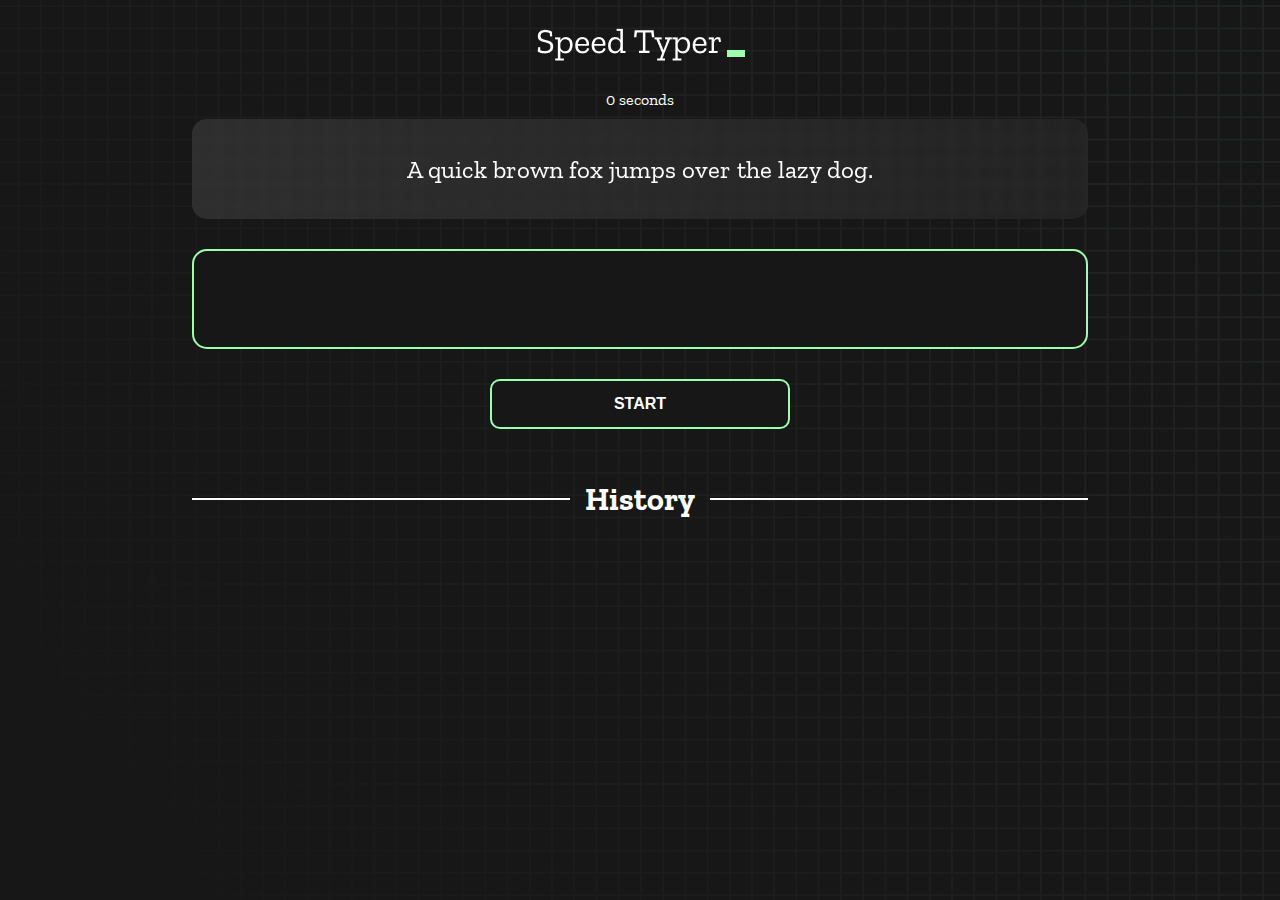
<file: index.html>
<!DOCTYPE html>
<html lang="en">

<head>
  <meta charset="UTF-8" />
  <meta http-equiv="X-UA-Compatible" content="IE=edge" />
  <meta name="viewport" content="width=device-width, initial-scale=1.0" />
  <title>Type Monster</title>
  <link rel="stylesheet" href="styles.css" />
  <link rel="preconnect" href="https://fonts.googleapis.com" />
  <link rel="preconnect" href="https://fonts.gstatic.com" crossorigin />
  <link href="https://fonts.googleapis.com/css2?family=Zilla+Slab:wght@300;400;500&display=swap" rel="stylesheet" />
</head>

<body>
  <h1 class="title"><img src="./logo.png" /></h1>
  <div id="show-time">0 seconds</div>

  <div class="box-container">
    <div id="question"></div>

    <div id="display" class="d-none"></div>

    <div class="buttons">
      <button id="starts">START</button>
    </div>

    <div class="divider-container">
      <div class="line"></div>
      <h1 class="title2">History</h1>
      <div class="line"></div>
    </div>
  </div>
  <div id="histories"></div>

  <div id="countdown"></div>
  <div id="modal-background" class="hidden"></div>
  <div id="result" class="hidden"></div>

  <script src="./history.js"></script>
  <script src="./script.js"></script>
</body>

</html>
</file>
<file: styles.css>
* {
  padding: 0;
  margin: 0;
  box-sizing: border-box;
}

body {
  background-image: url("./bg.png");
  background-size: cover;
  background-position: left top;
  font-family: "Zilla Slab", serif;
}

.box-container {
  width: 70%;
  margin: 0 auto;
}

#question {
  height: 100px;
  display: flex;
  align-items: center;
  justify-content: center;
  color: white;
  font-size: 25px;
  border-radius: 15px;
  background: rgb(255, 255, 255);
  background: linear-gradient(92.49deg,
      rgba(255, 255, 255, 0.1) 0.18%,
      rgba(255, 255, 255, 0.05) 99.85%);
  backdrop-filter: blur(5px);
  margin-bottom: 30px;
}

#display {
  height: 100px;
  display: flex;
  flex-wrap: wrap;
  align-items: center;
  padding-left: 5rem;
  color: white;
  font-size: 32px;
  background-color: #171717;
  border: 2px solid #9dffad;
  border-radius: 15px;
}


#countdown {
  position: fixed;
  height: 100vh;
  width: 100vw;
  background-color: rgba(0, 0, 0, 0.8);
  top: 0;
  left: 0;
  display: flex;
  align-items: center;
  justify-content: center;
  font-size: 3rem;
  color: white;
  display: none;
}

#result {
  position: fixed;
  top: 50%;
  left: 50%;
  transform: translate(-50%, -50%);
  height: 250px;
  width: 400px;
  background-color: #171717;
  border-radius: 15px;
  border: 2px solid #9dffad;
  color: white;
  text-align: center;
  padding: 2rem;
}

#show-time {
  text-align: center;
  color: white;
  margin: 10px 0;
}

.green {
  color: #9dffad;
}

.red {
  color: #eb6565;
}

.bold {
  font-weight: 700;
}

.inactive {
  border: 2px solid white !important;
}

.hidden {
  display: none;
}

.title {
  text-align: center;
  color: white;
  margin: 20px 0;
}

.divider-container {
  height: 80px;
  display: flex;
  justify-content: center;
  align-items: center;
  gap: 15px;
  margin: 0 auto;
}

.line {
  height: 2px;
  background: white;
  width: 100%;
}

.title2 {
  color: white;
  display: block;
}

.buttons {
  display: flex;
  justify-content: center;
  margin: 30px 0;
}

button {
  padding: 10px 20px;
  border: none;
  font-size: 16px;
  font-weight: bold;
  width: 300px;
  height: 50px;
  color: white;
  background-color: #171717;
  border-radius: 10px;
  border: 2px solid #9dffad;
  cursor: pointer;
}

#histories {
  display: flex;
  flex-wrap: wrap;
  justify-content: space-around;
}

.card {
  width: 30%;
  height: auto;
  padding: 50px;
  /* display: flex; */
  text-align: center;
  /* justify-content: space-between;
  align-items: center; */
  padding: 20px 30px;
  color: white;
  border-radius: 15px;
  background: rgb(255, 255, 255);
  background: linear-gradient(92.49deg,
      rgba(255, 255, 255, 0.1) 0.18%,
      rgba(255, 255, 255, 0.05) 99.85%);
  backdrop-filter: blur(5px);
  margin-bottom: 30px;
}

#modal-background {
  background: rgb(255, 255, 255);
  background: linear-gradient(92.49deg,
      rgba(255, 255, 255, 0.1) 0.18%,
      rgba(255, 255, 255, 0.05) 99.85%);
  backdrop-filter: blur(5px);
  height: 100vh;
  width: 100%;
  position: fixed;
  top: 0;
}

@media only screen and (max-width: 600px) {
  .box-container {
    padding: 0 20px;
    width: 100%;
  }

  .card {
    flex-direction: column;
    width: 100%;
  }
}
</file>
